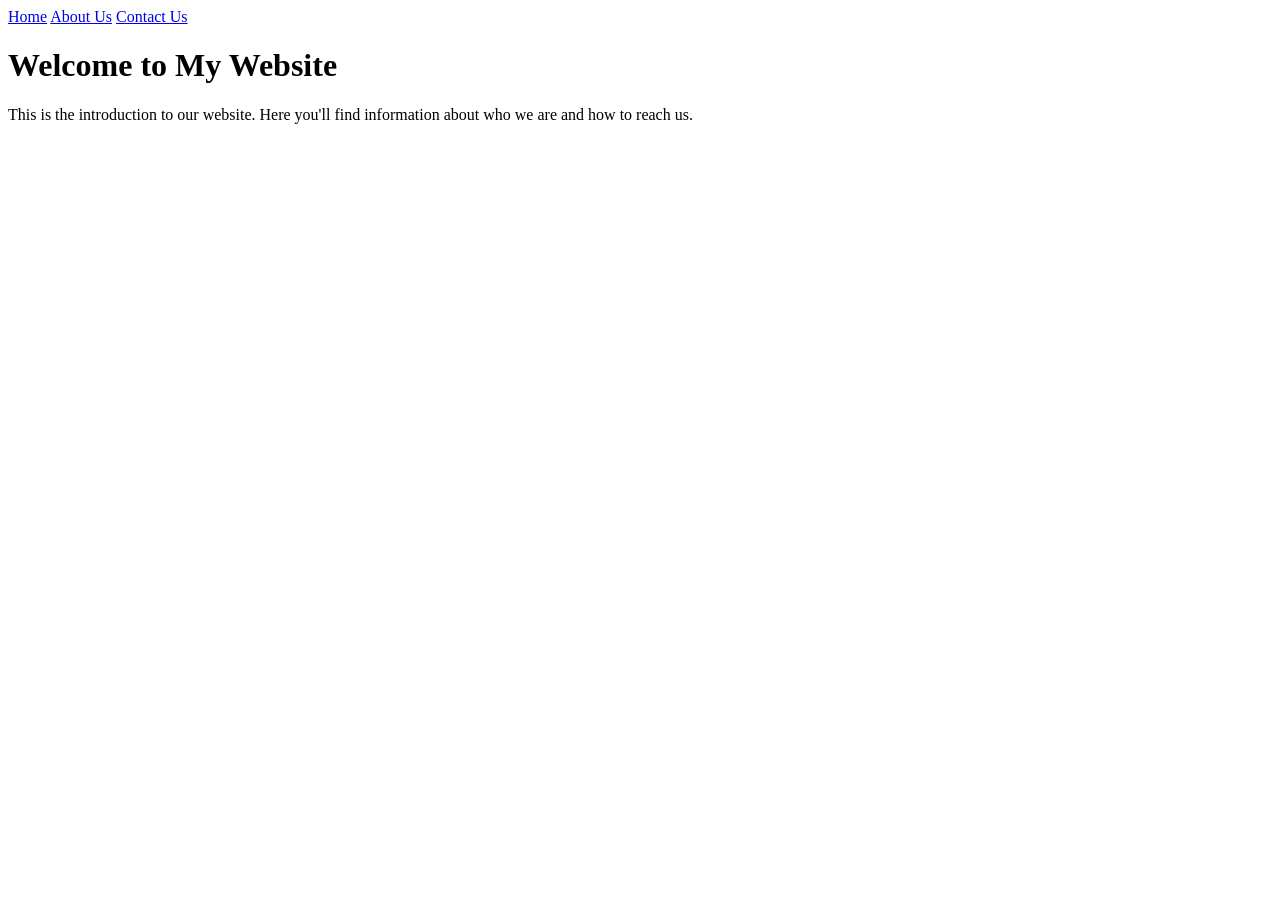
<file: index.html>
<!DOCTYPE html>
<html lang="en">
<head>
  <meta charset="UTF-8" />
  <meta name="viewport" content="width=device-width, initial-scale=1.0"/>
  <title>Home</title>
  <link rel="stylesheet" href="style.css"/>
</head>
<body>
  <nav>
    <a href="index.html">Home</a>
    <a href="about.html">About Us</a>
    <a href="contact.html">Contact Us</a>
  </nav>
  <main>
    <h1>Welcome to My Website</h1>
    <p>This is the introduction to our website. Here you'll find information about who we are and how to reach us.</p>
  </main>
</body>
</html>
</file>
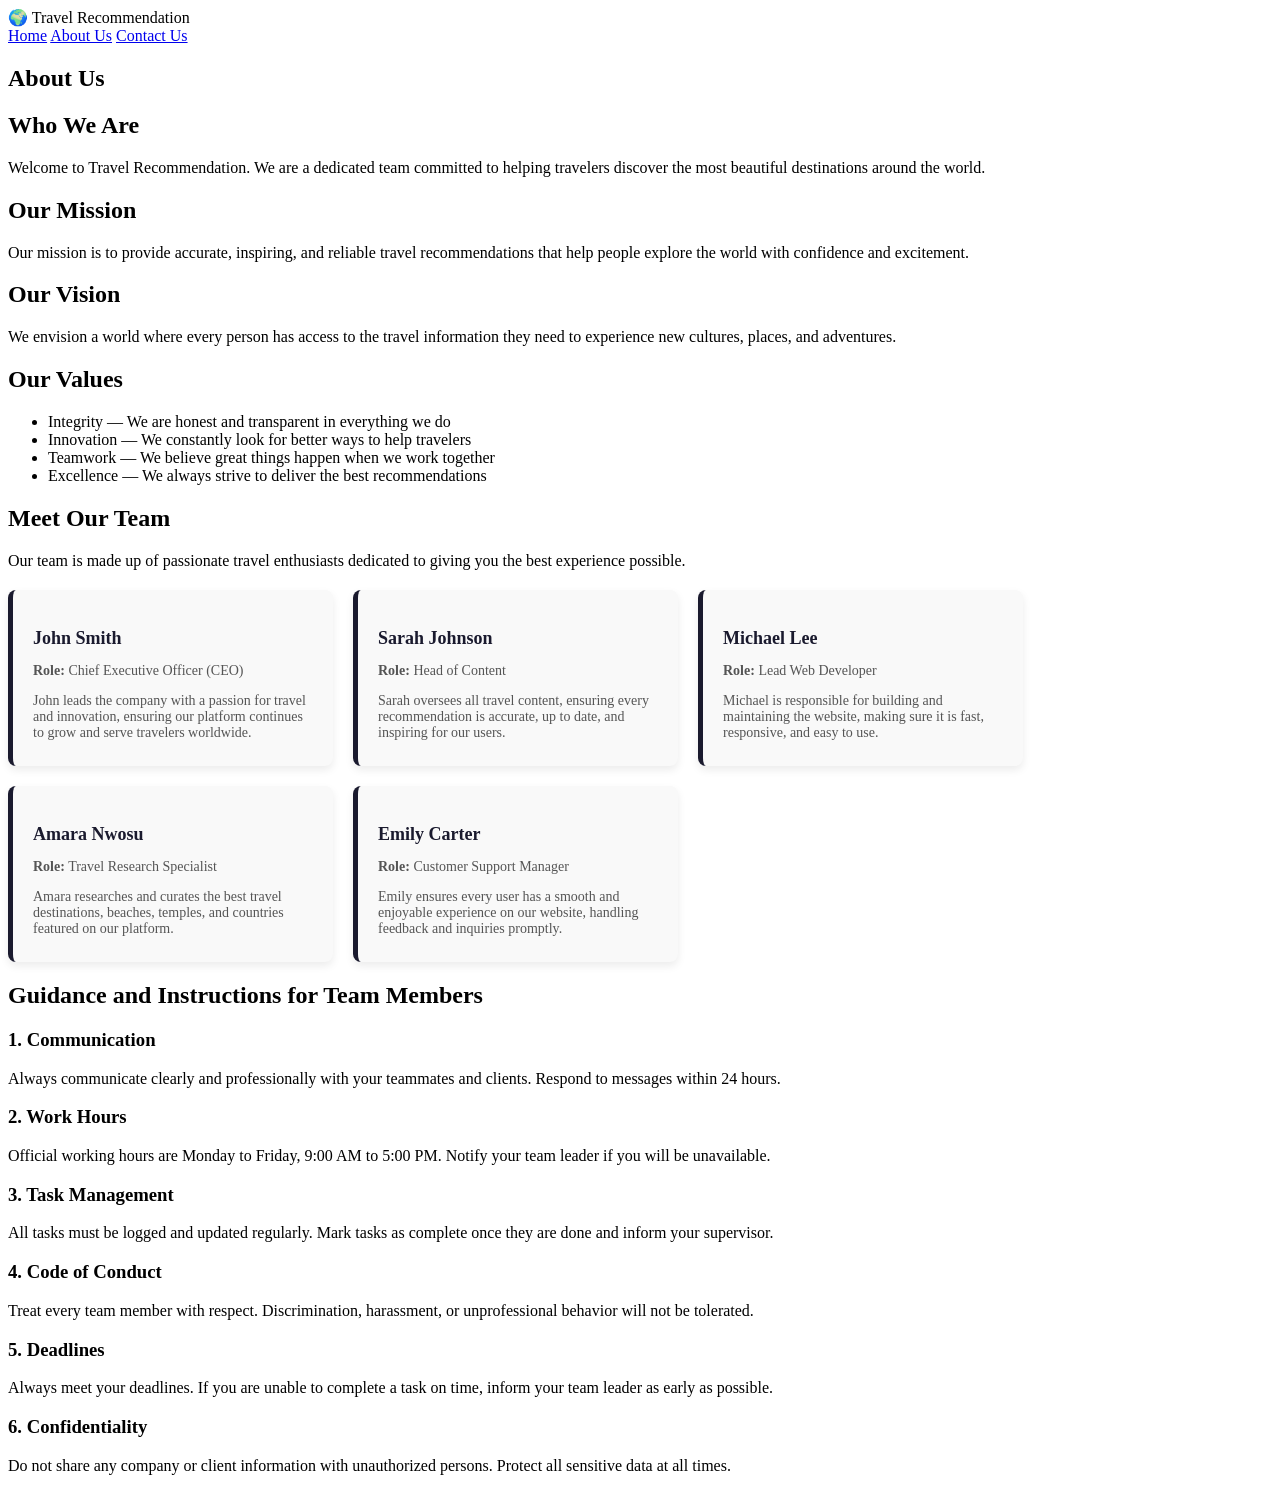
<file: about.html>
<!DOCTYPE html>
<html lang="en">
<head>
  <meta charset="UTF-8" />
  <meta name="viewport" content="width=device-width, initial-scale=1.0"/>
  <title>About Us</title>
  <link rel="stylesheet" href="style.css"/>
</head>
<body>

  <nav>
    <div class="logo">🌍 Travel Recommendation</div>
    <div class="nav-links">
      <a href="index.html">Home</a>
      <a href="about.html">About Us</a>
      <a href="contact.html">Contact Us</a>
    </div>
  </nav>

  <main>

    <!-- COMPANY INFORMATION SECTION -->
    <section>
      <h1>About Us</h1>

      <h2>Who We Are</h2>
      <p>Welcome to Travel Recommendation. We are a dedicated team committed 
      to helping travelers discover the most beautiful destinations around 
      the world.</p>

      <h2>Our Mission</h2>
      <p>Our mission is to provide accurate, inspiring, and reliable travel 
      recommendations that help people explore the world with confidence 
      and excitement.</p>

      <h2>Our Vision</h2>
      <p>We envision a world where every person has access to the travel 
      information they need to experience new cultures, places, and 
      adventures.</p>

      <h2>Our Values</h2>
      <ul>
        <li>Integrity — We are honest and transparent in everything we do</li>
        <li>Innovation — We constantly look for better ways to help travelers</li>
        <li>Teamwork — We believe great things happen when we work together</li>
        <li>Excellence — We always strive to deliver the best recommendations</li>
      </ul>
    </section>

    <!-- TEAM MEMBERS SECTION -->
    <section>
      <h2>Meet Our Team</h2>
      <p>Our team is made up of passionate travel enthusiasts dedicated to 
      giving you the best experience possible.</p>

      <div class="team">

        <div class="team-member">
          <h3>John Smith</h3>
          <p><strong>Role:</strong> Chief Executive Officer (CEO)</p>
          <p>John leads the company with a passion for travel and innovation, 
          ensuring our platform continues to grow and serve travelers 
          worldwide.</p>
        </div>

        <div class="team-member">
          <h3>Sarah Johnson</h3>
          <p><strong>Role:</strong> Head of Content</p>
          <p>Sarah oversees all travel content, ensuring every recommendation 
          is accurate, up to date, and inspiring for our users.</p>
        </div>

        <div class="team-member">
          <h3>Michael Lee</h3>
          <p><strong>Role:</strong> Lead Web Developer</p>
          <p>Michael is responsible for building and maintaining the website, 
          making sure it is fast, responsive, and easy to use.</p>
        </div>

        <div class="team-member">
          <h3>Amara Nwosu</h3>
          <p><strong>Role:</strong> Travel Research Specialist</p>
          <p>Amara researches and curates the best travel destinations, 
          beaches, temples, and countries featured on our platform.</p>
        </div>

        <div class="team-member">
          <h3>Emily Carter</h3>
          <p><strong>Role:</strong> Customer Support Manager</p>
          <p>Emily ensures every user has a smooth and enjoyable experience 
          on our website, handling feedback and inquiries promptly.</p>
        </div>

      </div>
    </section>

    <!-- GUIDANCE FOR TEAM MEMBERS SECTION -->
    <section>
      <h2>Guidance and Instructions for Team Members</h2>

      <h3>1. Communication</h3>
      <p>Always communicate clearly and professionally with your teammates 
      and clients. Respond to messages within 24 hours.</p>

      <h3>2. Work Hours</h3>
      <p>Official working hours are Monday to Friday, 9:00 AM to 5:00 PM. 
      Notify your team leader if you will be unavailable.</p>

      <h3>3. Task Management</h3>
      <p>All tasks must be logged and updated regularly. Mark tasks as 
      complete once they are done and inform your supervisor.</p>

      <h3>4. Code of Conduct</h3>
      <p>Treat every team member with respect. Discrimination, harassment, 
      or unprofessional behavior will not be tolerated.</p>

      <h3>5. Deadlines</h3>
      <p>Always meet your deadlines. If you are unable to complete a task 
      on time, inform your team leader as early as possible.</p>

      <h3>6. Confidentiality</h3>
      <p>Do not share any company or client information with unauthorized 
      persons. Protect all sensitive data at all times.</p>
    </section>

  </main>

</body>
</html>
</file>
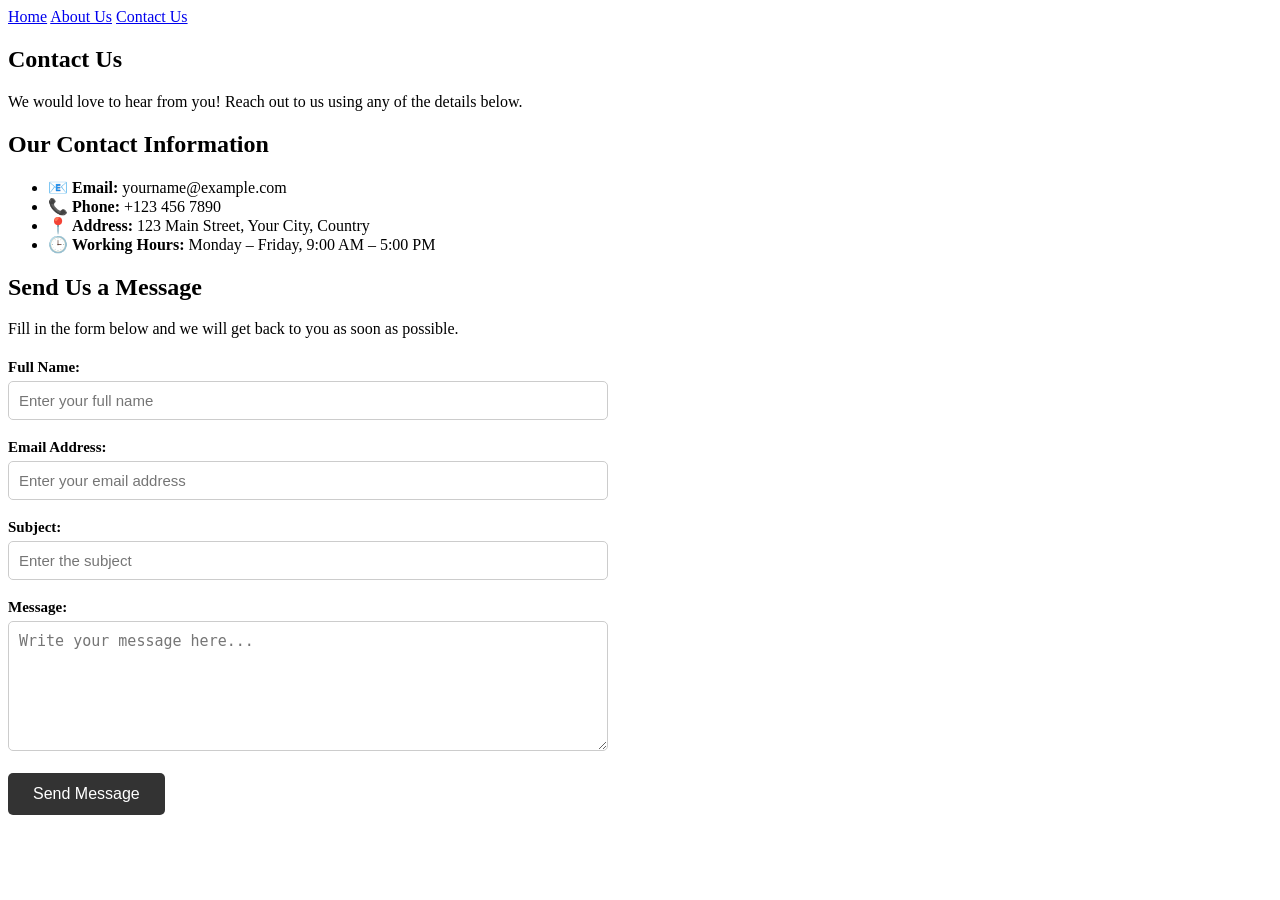
<file: contact.html>
<!DOCTYPE html>
<html lang="en">
<head>
  <meta charset="UTF-8" />
  <meta name="viewport" content="width=device-width, initial-scale=1.0"/>
  <title>Contact Us</title>
  <link rel="stylesheet" href="style.css"/>
</head>
<body>

  <nav>
    <a href="index.html">Home</a>
    <a href="about.html">About Us</a>
    <a href="contact.html">Contact Us</a>
  </nav>

  <main>

    <!-- CONTACT INFORMATION SECTION -->
    <section>
      <h1>Contact Us</h1>
      <p>We would love to hear from you! Reach out to us using 
      any of the details below.</p>

      <h2>Our Contact Information</h2>
      <ul>
        <li>📧 <strong>Email:</strong> yourname@example.com</li>
        <li>📞 <strong>Phone:</strong> +123 456 7890</li>
        <li>📍 <strong>Address:</strong> 123 Main Street, Your City, Country</li>
        <li>🕒 <strong>Working Hours:</strong> Monday – Friday, 9:00 AM – 5:00 PM</li>
      </ul>
    </section>

    <!-- CONTACT FORM SECTION -->
    <section>
      <h2>Send Us a Message</h2>
      <p>Fill in the form below and we will get back to you as soon as possible.</p>

      <form action="mailto:yourname@example.com" method="POST" enctype="text/plain">
        
        <!-- Full Name -->
        <label for="name">Full Name:</label><br/>
        <input type="text" id="name" name="name" 
        placeholder="Enter your full name" required /><br/><br/>

        <!-- Email Address -->
        <label for="email">Email Address:</label><br/>
        <input type="email" id="email" name="email" 
        placeholder="Enter your email address" required /><br/><br/>

        <!-- Subject -->
        <label for="subject">Subject:</label><br/>
        <input type="text" id="subject" name="subject" 
        placeholder="Enter the subject" required /><br/><br/>

        <!-- Message -->
        <label for="message">Message:</label><br/>
        <textarea id="message" name="message" rows="6" 
        placeholder="Write your message here..." required></textarea><br/><br/>

        <!-- Submit Button -->
        <button type="submit">Send Message</button>

      </form>
    </section>

  </main>

</body>
</html>
</file>
<file: style.css>
/* Form Styling */
form {
  max-width: 600px;
  margin-top: 20px;
}

label {
  font-weight: bold;
  font-size: 15px;
}

input, textarea {
  width: 100%;
  padding: 10px;
  margin-top: 5px;
  border: 1px solid #ccc;
  border-radius: 5px;
  font-size: 15px;
  box-sizing: border-box;
}

button {
  background-color: #333;
  color: white;
  padding: 12px 25px;
  border: none;
  border-radius: 5px;
  font-size: 16px;
  cursor: pointer;
}

button:hover {
  background-color: #555;
}
/* Team Section */
.team {
  display: flex;
  flex-wrap: wrap;
  gap: 20px;
  margin-top: 20px;
}

/* Individual Team Member Card */
.team-member {
  background-color: #f9f9f9;
  border-left: 5px solid #1a1a2e;
  border-radius: 8px;
  padding: 20px;
  width: 280px;
  box-shadow: 0 4px 8px rgba(0,0,0,0.08);
}

.team-member h3 {
  color: #1a1a2e;
  margin-bottom: 8px;
  font-size: 18px;
}

.team-member p {
  font-size: 14px;
  color: #555;
  margin-bottom: 5px;
}
</file>
